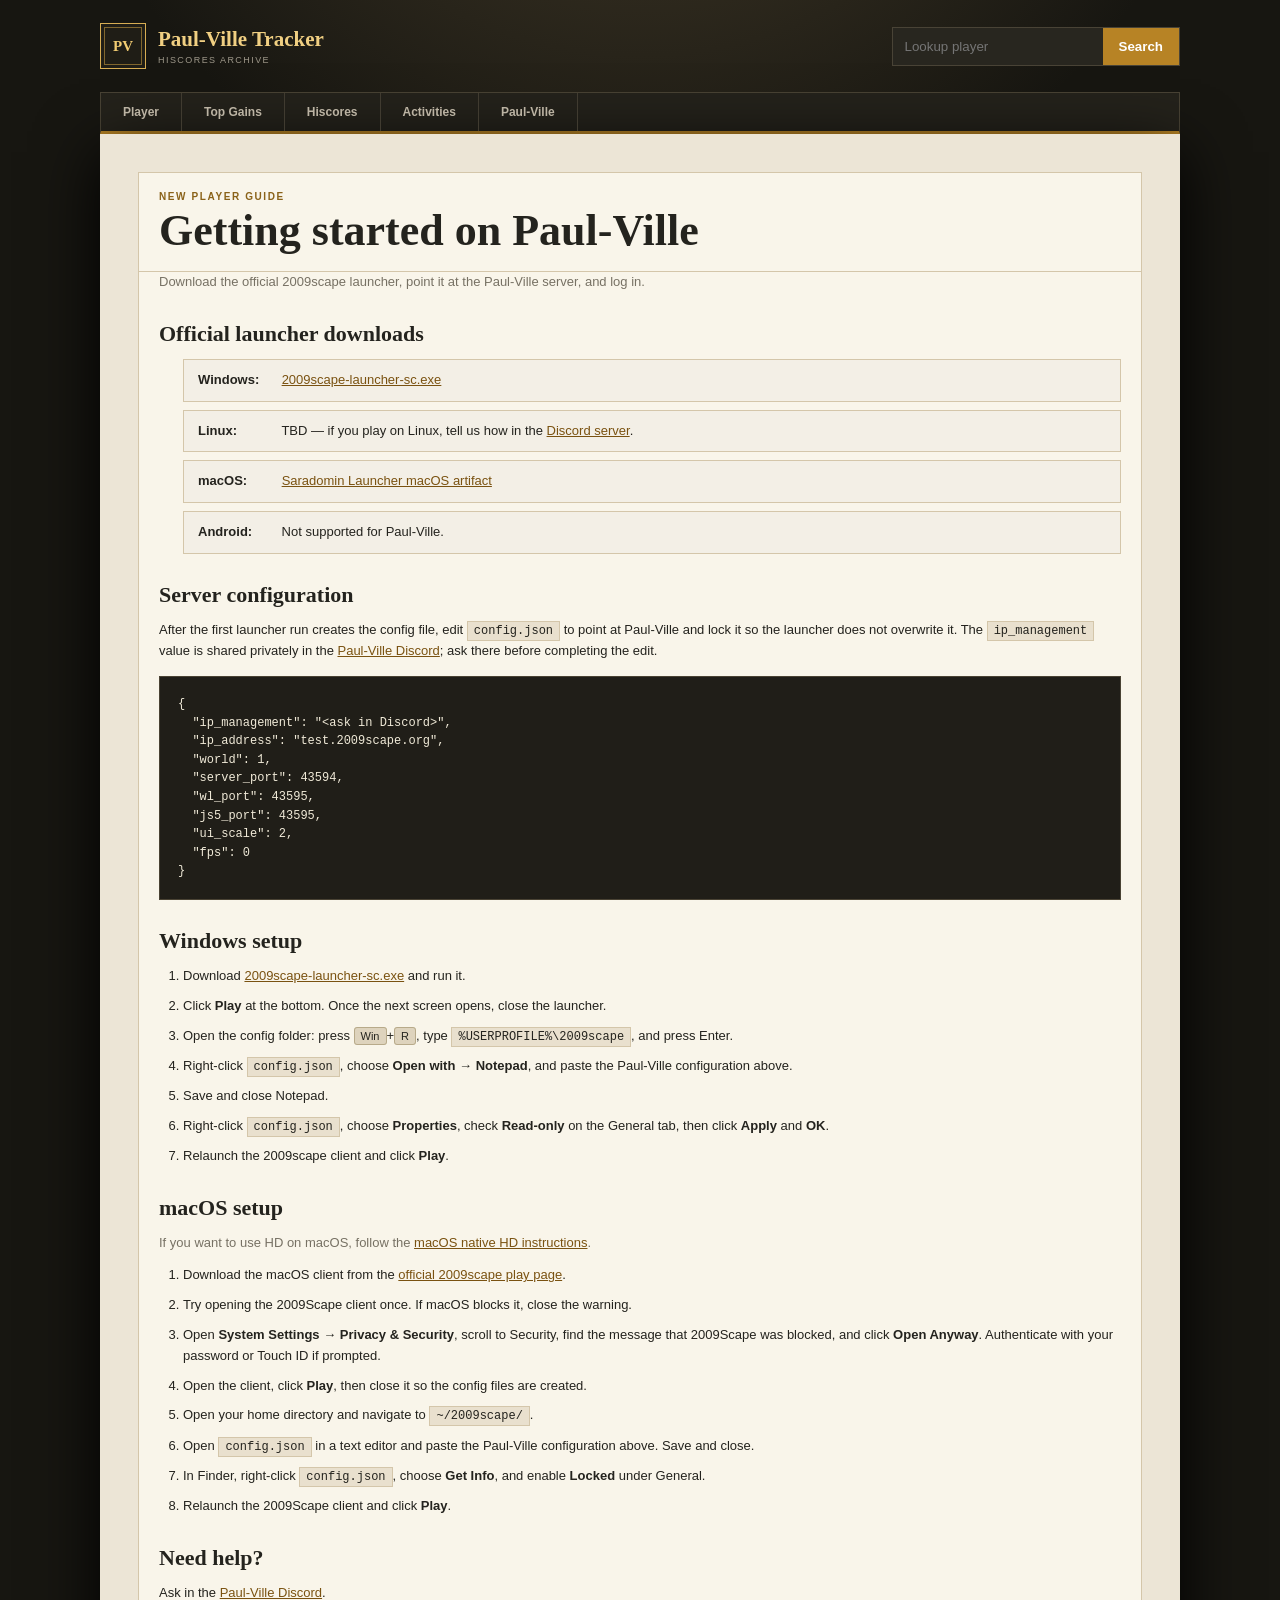
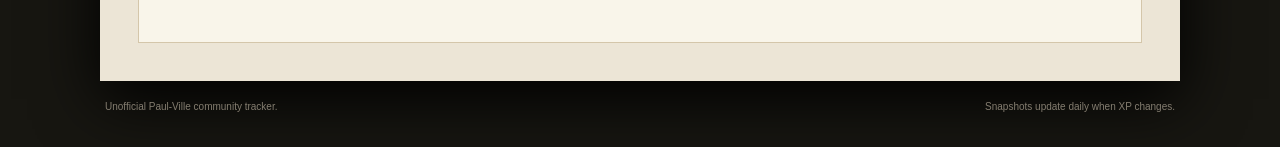
<file: site/getting-started.html>
<!doctype html>
<html lang="en">
<head>
  <meta charset="utf-8"><meta name="viewport" content="width=device-width,initial-scale=1">
  <meta name="description" content="How to download the 2009scape launcher and connect to Paul-Ville.">
  <meta property="og:title" content="Paul-Ville Tracker - Getting Started"><meta property="og:description" content="Download the launcher and join Paul-Ville."><meta property="og:image" content="./og.png"><meta name="twitter:card" content="summary_large_image">
  <title>Paul-Ville Tracker - Getting Started</title><link rel="stylesheet" href="./styles.css"><script src="./app.js" defer></script>
</head>
<body data-page="server">
  <header class="masthead"><a class="brand" href="./gains.html"><span class="brand-rune">PV</span><span><strong>Paul-Ville Tracker</strong><small>Hiscores archive</small></span></a><form id="lookup" class="lookup"><input id="lookup-name" maxlength="12" placeholder="Lookup player" aria-label="Player name"><button>Search</button></form></header>
  <button class="nav-toggle" aria-expanded="false" aria-controls="site-nav" aria-label="Toggle navigation">Menu</button><nav class="nav" id="site-nav"><a href="./player.html">Player</a><a href="./gains.html">Top Gains</a><a href="./hiscores.html">Hiscores</a><a href="./activity.html">Activities</a><a href="./paul-ville.html">Paul-Ville</a></nav>
  <main class="shell">
    <section class="panel">
      <div class="panel-title"><p class="kicker">New player guide</p><h1>Getting started on Paul-Ville</h1></div>
      <div class="content">
        <p class="muted">Download the official 2009scape launcher, point it at the Paul-Ville server, and log in.</p>

        <h2>Official launcher downloads</h2>
        <ul class="download-list">
          <li><strong>Windows:</strong> <a href="https://gitlab.com/2009scape/Saradomin-Launcher/-/jobs/artifacts/master/raw/Saradomin/2009scape-launcher-sc.exe?job=pack_windows_sc" target="_blank" rel="noreferrer">2009scape-launcher-sc.exe</a></li>
          <li><strong>Linux:</strong> TBD — if you play on Linux, tell us how in the <a href="https://discord.gg/ewHjPNDGW" target="_blank" rel="noreferrer">Discord server</a>.</li>
          <li><strong>macOS:</strong> <a href="https://gitlab.com/2009scape/Saradomin-Launcher/-/jobs/artifacts/master/download?job=pack_macos_sc" target="_blank" rel="noreferrer">Saradomin Launcher macOS artifact</a></li>
          <li><strong>Android:</strong> Not supported for Paul-Ville.</li>
        </ul>

        <h2>Server configuration</h2>
        <p>After the first launcher run creates the config file, edit <code>config.json</code> to point at Paul-Ville and lock it so the launcher does not overwrite it. The <code>ip_management</code> value is shared privately in the <a href="https://discord.gg/ewHjPNDGW" target="_blank" rel="noreferrer">Paul-Ville Discord</a>; ask there before completing the edit.</p>
        <pre class="code-block">{
  "ip_management": "&lt;ask in Discord&gt;",
  "ip_address": "test.2009scape.org",
  "world": 1,
  "server_port": 43594,
  "wl_port": 43595,
  "js5_port": 43595,
  "ui_scale": 2,
  "fps": 0
}</pre>

        <h2>Windows setup</h2>
        <ol>
          <li>Download <a href="https://gitlab.com/2009scape/Saradomin-Launcher/-/jobs/artifacts/master/raw/Saradomin/2009scape-launcher-sc.exe?job=pack_windows_sc" target="_blank" rel="noreferrer">2009scape-launcher-sc.exe</a> and run it.</li>
          <li>Click <strong>Play</strong> at the bottom. Once the next screen opens, close the launcher.</li>
          <li>Open the config folder: press <kbd>Win</kbd>+<kbd>R</kbd>, type <code>%USERPROFILE%\2009scape</code>, and press Enter.</li>
          <li>Right-click <code>config.json</code>, choose <strong>Open with</strong> → <strong>Notepad</strong>, and paste the Paul-Ville configuration above.</li>
          <li>Save and close Notepad.</li>
          <li>Right-click <code>config.json</code>, choose <strong>Properties</strong>, check <strong>Read-only</strong> on the General tab, then click <strong>Apply</strong> and <strong>OK</strong>.</li>
          <li>Relaunch the 2009scape client and click <strong>Play</strong>.</li>
        </ol>

        <h2>macOS setup</h2>
        <p class="muted">If you want to use HD on macOS, follow the <a href="https://forum.2009scape.org/viewtopic.php?t=615-macos-native-hd" target="_blank" rel="noreferrer">macOS native HD instructions</a>.</p>
        <ol>
          <li>Download the macOS client from the <a href="https://2009scape.org/site/game_guide/play.html" target="_blank" rel="noreferrer">official 2009scape play page</a>.</li>
          <li>Try opening the 2009Scape client once. If macOS blocks it, close the warning.</li>
          <li>Open <strong>System Settings</strong> → <strong>Privacy &amp; Security</strong>, scroll to Security, find the message that 2009Scape was blocked, and click <strong>Open Anyway</strong>. Authenticate with your password or Touch ID if prompted.</li>
          <li>Open the client, click <strong>Play</strong>, then close it so the config files are created.</li>
          <li>Open your home directory and navigate to <code>~/2009scape/</code>.</li>
          <li>Open <code>config.json</code> in a text editor and paste the Paul-Ville configuration above. Save and close.</li>
          <li>In Finder, right-click <code>config.json</code>, choose <strong>Get Info</strong>, and enable <strong>Locked</strong> under General.</li>
          <li>Relaunch the 2009Scape client and click <strong>Play</strong>.</li>
        </ol>

        <h2>Need help?</h2>
        <p>Ask in the <a href="https://discord.gg/ewHjPNDGW" target="_blank" rel="noreferrer">Paul-Ville Discord</a>.</p>
      </div>
    </section>
  </main>
  <footer><span>Unofficial Paul-Ville community tracker.</span><span>Snapshots update daily when XP changes.</span></footer>
</body>
</html>
</file>
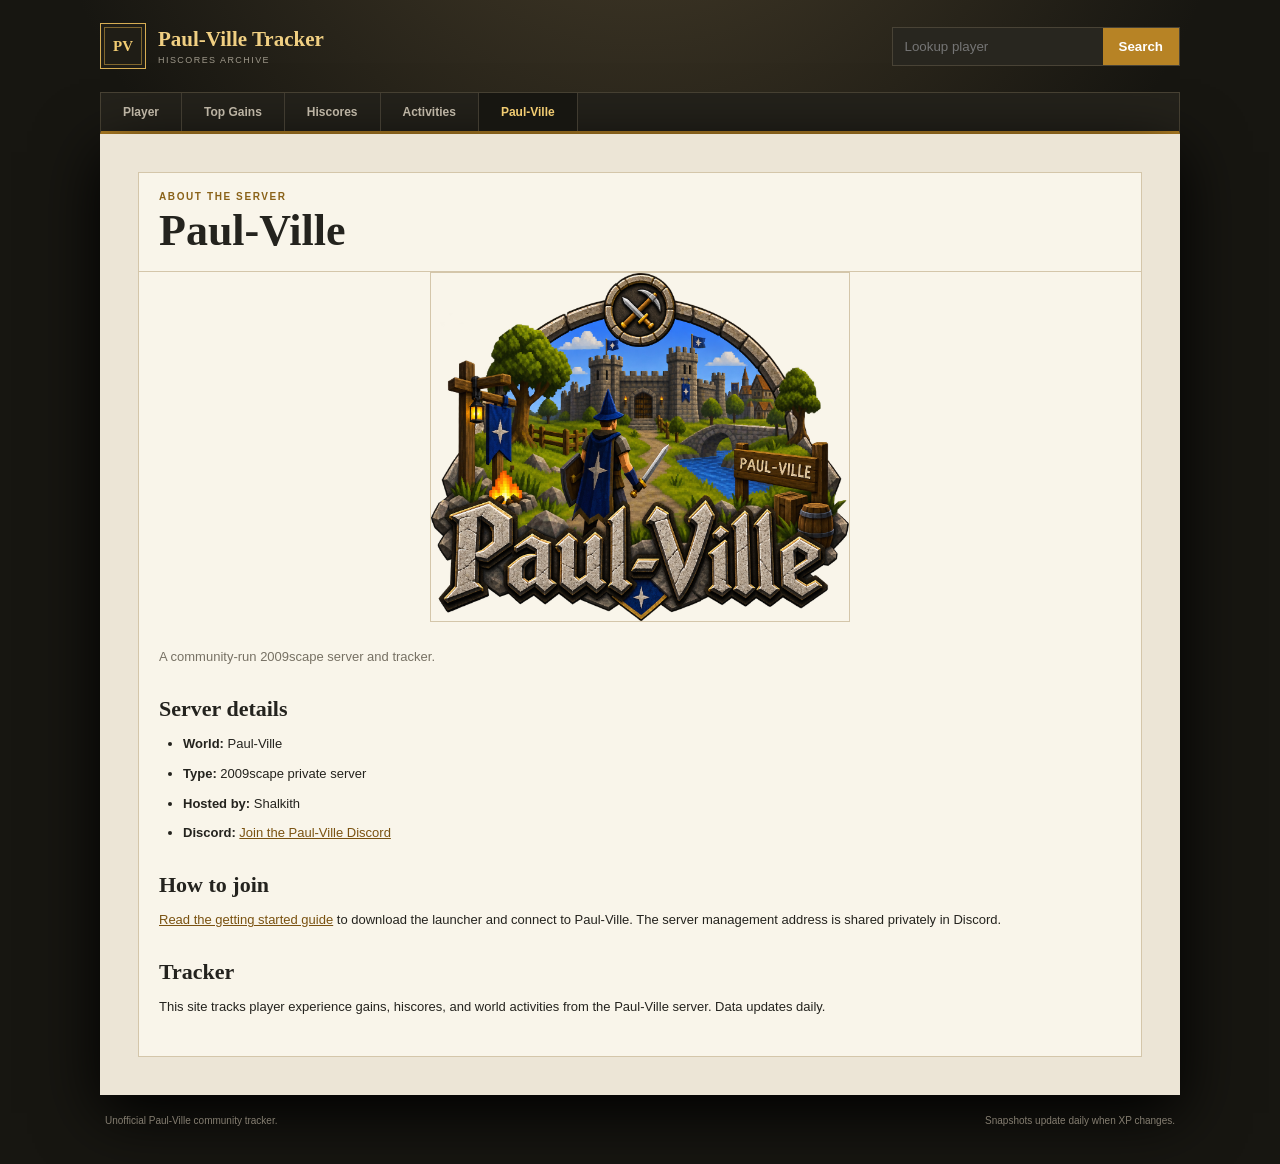
<file: site/paul-ville.html>
<!doctype html>
<html lang="en">
<head>
  <meta charset="utf-8"><meta name="viewport" content="width=device-width,initial-scale=1">
  <meta name="description" content="About the Paul-Ville 2009scape server.">
  <meta property="og:title" content="Paul-Ville Tracker - Server"><meta property="og:description" content="Community-run 2009scape server."><meta property="og:image" content="./og.png"><meta name="twitter:card" content="summary_large_image">
  <title>Paul-Ville Tracker - Server</title><link rel="stylesheet" href="./styles.css"><script src="./app.js" defer></script>
</head>
<body data-page="server">
  <header class="masthead"><a class="brand" href="./gains.html"><span class="brand-rune">PV</span><span><strong>Paul-Ville Tracker</strong><small>Hiscores archive</small></span></a><form id="lookup" class="lookup"><input id="lookup-name" maxlength="12" placeholder="Lookup player" aria-label="Player name"><button>Search</button></form></header>
  <button class="nav-toggle" aria-expanded="false" aria-controls="site-nav" aria-label="Toggle navigation">Menu</button><nav class="nav" id="site-nav"><a href="./player.html">Player</a><a href="./gains.html">Top Gains</a><a href="./hiscores.html">Hiscores</a><a href="./activity.html">Activities</a><a class="active" href="./paul-ville.html">Paul-Ville</a></nav>
  <main class="shell">
    <section class="panel">
      <div class="panel-title"><p class="kicker">About the server</p><h1>Paul-Ville</h1></div>
      <div class="content">
        <p class="server-banner"><img src="./images/paulville-transparent.png" alt="Paul-Ville banner"></p>
        <p class="muted">A community-run 2009scape server and tracker.</p>

        <h2>Server details</h2>
        <ul>
          <li><strong>World:</strong> Paul-Ville</li>
          <li><strong>Type:</strong> 2009scape private server</li>
          <li><strong>Hosted by:</strong> Shalkith</li>
          <li><strong>Discord:</strong> <a href="https://discord.gg/ewHjPNDGW" target="_blank" rel="noreferrer">Join the Paul-Ville Discord</a></li>
        </ul>

        <h2>How to join</h2>
        <p><a href="./getting-started.html">Read the getting started guide</a> to download the launcher and connect to Paul-Ville. The server management address is shared privately in Discord.</p>

        <h2>Tracker</h2>
        <p>This site tracks player experience gains, hiscores, and world activities from the Paul-Ville server. Data updates daily.</p>
      </div>
    </section>
  </main>
  <footer><span>Unofficial Paul-Ville community tracker.</span><span>Snapshots update daily when XP changes.</span></footer>
</body>
</html>
</file>
<file: site/styles.css>
:root{--black:#11110f;--ink:#24231e;--muted:#777164;--paper:#ece5d6;--panel:#f9f5ea;--gold:#b78325;--gold2:#e2bd66;--green:#44845e;--red:#a9473f;--line:#d4c6aa}*{box-sizing:border-box}html{background:#080807}body{margin:0;color:var(--ink);background:radial-gradient(circle at 50% -20%,#4a402c 0,transparent 38rem),#171611;font-family:Arial,sans-serif;min-height:100vh;overflow-x:hidden}.masthead,.nav,.shell,footer{width:min(1080px,calc(100% - 30px));margin:auto}.masthead{height:92px;display:flex;align-items:center;justify-content:space-between}.brand{display:flex;align-items:center;gap:12px;color:#fff;text-decoration:none}.brand-rune{display:grid;place-items:center;width:46px;height:46px;border:1px solid #d7ad53;background:#1f1d16;color:#f2cc72;font:800 15px Georgia;box-shadow:inset 0 0 0 3px #1f1d16,inset 0 0 0 4px #80662e}.brand strong,.brand small{display:block}.brand strong{font:700 21px Georgia;color:#f0cf82}.brand small{margin-top:3px;color:#9d9789;font-size:9px;text-transform:uppercase;letter-spacing:.16em}.lookup{display:flex;background:#28261f;border:1px solid #494336}.lookup input{width:210px;padding:11px 12px;color:#eee;background:transparent;border:0;outline:0}.lookup button,.button{padding:11px 16px;border:0;background:var(--gold);color:#fff;font-weight:700;text-decoration:none}.nav{display:flex;background:#24221b;border:1px solid #484234;border-bottom:3px solid var(--gold)}.nav a{padding:12px 22px;color:#bbb3a3;text-decoration:none;font-size:12px;font-weight:700;border-right:1px solid #403b30}.nav a.active,.nav a:hover{color:#f2cc72;background:#171611}.shell{min-height:650px;padding:38px;background:var(--paper);box-shadow:0 18px 60px #000}.player-heading,.leader-heading{display:flex;justify-content:space-between;align-items:end;margin-bottom:25px}.kicker{margin:0 0 7px;color:#8a6219;font-size:10px;font-weight:800;text-transform:uppercase;letter-spacing:.16em}h1,h2{font-family:Georgia,serif}h1{margin:0;font-size:44px;line-height:1}h2{margin:0;font-size:24px}.muted{color:var(--muted);font-size:12px}.button{display:inline-block}.button.secondary{background:var(--ink)}.summary{display:grid;grid-template-columns:repeat(4,1fr);gap:8px;margin-bottom:18px}.summary article{padding:17px 19px;background:var(--panel);border:1px solid var(--line);border-top:3px solid var(--gold)}.summary span,.summary strong{display:block}.summary span{color:var(--muted);font-size:9px;font-weight:700;text-transform:uppercase;letter-spacing:.1em}.summary strong{margin-top:7px;font:500 25px Georgia}.period-bar{display:flex;align-items:center;margin-bottom:18px;background:#ded3bd;border:1px solid #c9b99a}.period-bar button{padding:10px 20px;border:0;border-right:1px solid #bbaa89;background:transparent;font-size:11px;font-weight:800}.period-bar button.active{background:var(--ink);color:#f2cc72}.period-bar span{margin-left:auto;padding-right:14px;color:var(--muted);font-size:10px}.profile-grid{display:grid;grid-template-columns:1.6fr 1fr;gap:16px}.panel{background:var(--panel);border:1px solid var(--line)}.panel-title{padding:18px 20px;border-bottom:1px solid var(--line)}.skill-head,.skill-row,.leader-head,.leader-row{display:grid;align-items:center}.skill-head,.skill-row{grid-template-columns:1.4fr .6fr 1fr 1fr}.skill-head,.leader-head{min-height:33px;padding:0 18px;background:#2a2821;color:#ccc3b2;font-size:9px;font-weight:800;text-transform:uppercase;letter-spacing:.08em}.skill-row{min-height:41px;padding:0 18px;border-bottom:1px solid #e1d8c7;font-size:12px}.skill-row:last-child{border:0}.skill-name{display:flex;align-items:center;gap:9px;font-family:Georgia,serif;font-weight:700}.skill-name i,.skill-chip i{display:grid;place-items:center;width:22px;height:22px;background:#e1d4ba;border:1px solid #c6b38d;color:#76500f;font-style:normal;font-size:11px}.gain{color:#aaa39a}.gain.positive{color:var(--green);font-weight:800}.record-panel{margin-bottom:16px}.record-panel dl{margin:0;padding:7px 20px 12px}.record-panel dl div{display:flex;justify-content:space-between;padding:11px 0;border-bottom:1px solid #e1d8c7}.record-panel dt{color:var(--muted);font-size:11px}.record-panel dd{margin:0;color:var(--green);font-weight:800;font-size:12px}.chart{height:210px;padding:18px}.chart svg{width:100%;height:100%;overflow:visible}.chart .grid{stroke:#ddd2bd;stroke-dasharray:3 4}.chart .line{fill:none;stroke:var(--gold);stroke-width:3}.chart .area{fill:rgba(183,131,37,.12)}.chart text{fill:var(--muted);font-size:9px}.notice{min-height:500px;display:grid;place-items:center;align-content:center;text-align:center}.notice>span{display:grid;place-items:center;width:48px;height:48px;border:1px solid var(--gold);border-radius:50%;color:#805d1f;font-weight:800}.notice h1{margin:17px 0 5px;font-size:28px}.notice p{color:var(--muted);font-size:12px}.notice .button{margin-top:13px}.spinner{border-right-color:transparent!important;animation:spin .8s linear infinite}@keyframes spin{to{transform:rotate(360deg)}}.gains-shell{padding-top:44px}.period-bar.compact{margin:0}.skill-picker{padding:18px 20px;margin-bottom:16px}.skill-picker>div{display:flex;flex-wrap:wrap;gap:6px}.skill-chip{display:flex;align-items:center;gap:7px;padding:6px 9px;border:1px solid var(--line);background:#eee5d4;color:var(--ink);font-size:10px;font-weight:700}.skill-chip.active{background:var(--ink);color:#f2cc72;border-color:var(--ink)}.leaderboard-title{display:flex;justify-content:space-between;align-items:end}.leader-head,.leader-row{grid-template-columns:.45fr 1.5fr 1fr 1fr}.leader-row{min-height:48px;padding:0 18px;border-bottom:1px solid #e1d8c7;font-size:12px}.leader-row .rank{font:700 18px Georgia;color:#998d78}.leader-row:nth-child(-n+3) .rank{color:var(--gold)}.leader-row a{color:var(--ink);font:700 14px Georgia}.leader-row .positive{color:var(--green);font-weight:800}.empty{padding:60px;text-align:center;color:var(--muted)}footer{display:flex;justify-content:space-between;padding:20px 5px 38px;color:#847d70;font-size:10px}

[hidden]{display:none!important}

.skill-name i img,.skill-chip i img{display:block;max-width:20px;max-height:20px;image-rendering:auto}

.activity-grid{display:grid;grid-template-columns:repeat(3,1fr);gap:10px;margin-bottom:18px}.activity-grid article{display:flex;align-items:center;gap:14px;padding:20px;background:var(--panel);border:1px solid var(--line);border-top:3px solid var(--gold)}.activity-grid article>div>span,.activity-grid small{display:block;color:var(--muted);font-size:9px;font-weight:700;text-transform:uppercase;letter-spacing:.08em}.activity-grid strong{display:block;margin:5px 0;font:500 25px Georgia}.activity-icon{display:grid;place-items:center;width:42px;height:42px;background:#e1d4ba;border:1px solid #c6b38d}.activity-icon img{max-width:28px;max-height:28px}.activity-head,.activity-row{display:grid;grid-template-columns:1.5fr 1fr 1fr;align-items:center}.activity-head{min-height:33px;padding:0 18px;background:#2a2821;color:#ccc3b2;font-size:9px;font-weight:800;text-transform:uppercase;letter-spacing:.08em}.activity-row{min-height:52px;padding:0 18px;border-bottom:1px solid #e1d8c7;font-size:12px}.activity-row>span{display:flex;align-items:center;gap:10px;font:700 14px Georgia}.activity-row img{width:22px;height:22px;object-fit:contain}.activity-row .positive{color:var(--green)}@media(max-width:760px){.activity-grid{grid-template-columns:1fr}}@media(max-width:520px){.activity-head,.activity-row{grid-template-columns:1.25fr 1fr .8fr;padding:0 10px}}

.activity-group{margin-bottom:18px}.activity-group>.kicker{margin-bottom:8px}

.mode-filters{display:flex;gap:18px;padding:14px 18px;margin-bottom:16px}.mode-filters label{display:grid;gap:5px}.mode-filters label>span{color:var(--muted);font-size:9px;font-weight:800;text-transform:uppercase;letter-spacing:.08em}.mode-filters select{min-width:190px;padding:9px 32px 9px 10px;border:1px solid var(--line);background:#eee5d4;color:var(--ink);font-weight:700}.leader-player{display:grid;gap:3px}.leader-player small{color:var(--muted);font-size:9px;font-weight:700;text-transform:uppercase;letter-spacing:.04em}@media(max-width:520px){.mode-filters{display:grid;grid-template-columns:1fr 1fr;gap:8px}.mode-filters select{width:100%;min-width:0}}

.leader-controls{display:flex;align-items:flex-end;justify-content:flex-end;gap:8px}.leader-controls .mode-filters{margin:0;padding:0;border:0;background:transparent;gap:8px}.leader-controls .mode-filters select{min-width:145px}.leader-controls .period-bar{flex:none}@media(max-width:760px){.leader-heading{flex-wrap:wrap}.leader-controls{width:100%;justify-content:space-between;flex-wrap:wrap}.leader-controls .mode-filters{flex:1}.leader-controls .mode-filters label{flex:1}.leader-controls .mode-filters select{width:100%;min-width:0}}@media(max-width:520px){.leader-controls{display:grid}.leader-controls .mode-filters{display:grid;grid-template-columns:1fr 1fr}.leader-controls .period-bar{width:100%;margin-top:4px}}

@media(max-width:760px){.nav{overflow-x:auto}.nav a{flex:0 0 auto}}

/* Content pages (getting started, server info) */
.content{padding:0 20px 26px}
.content>:first-child{margin-top:0}
.content h2{margin:28px 0 12px;font-size:22px}
.content p,.content li{line-height:1.6;font-size:13px}
.content p{margin:12px 0}
.content ul,.content ol{padding-left:24px;margin:12px 0}
.content li{margin-bottom:9px}
.content a{color:#7a5211;text-decoration:underline}
.content a:hover{color:#b78325}
.content code{background:#e9e0ce;padding:2px 6px;border:1px solid #d4c6aa;font-family:Consolas,monospace;font-size:12px}
.content pre.code-block{background:#201e18;color:#f0ead8;padding:18px;border:1px solid #4a4334;overflow-x:auto;font-family:Consolas,monospace;font-size:12px;line-height:1.55;margin:14px 0;border-radius:0}
.content kbd{background:#ded3bd;border:1px solid #b8aa8a;padding:2px 6px;font-family:sans-serif;font-size:11px;border-radius:3px}
.content .server-banner{text-align:center;margin:0 0 18px}
.content .server-banner img{max-width:min(100%,420px);height:auto;border:1px solid var(--line)}
.download-list{list-style:none;padding-left:0}
.download-list li{padding:10px 14px;background:#f3efe6;border:1px solid var(--line);margin-bottom:8px}
.download-list li strong{display:inline-block;min-width:80px}
@media(max-width:520px){.content{padding:0 14px 22px}.download-list li strong{display:block;margin-bottom:4px}}

/* Mobile responsive improvements */
.nav-toggle{display:none}
@media(max-width:760px){
  .masthead{height:auto;flex-wrap:wrap;gap:12px;padding:16px 0}
  .brand-rune{width:40px;height:40px;font-size:13px}
  .brand strong{font-size:18px}
  .brand small{font-size:8px}
  .lookup input{width:100%;min-width:0}
  .nav-toggle{display:block;width:100%;padding:10px 14px;background:var(--ink);color:#f2cc72;border:1px solid #484234;font-weight:700;text-align:left}
  .nav{display:none;flex-direction:column;border-top:0}
  .nav.open{display:flex}
  .nav a{border-right:0;border-bottom:1px solid #403b30;padding:12px 16px}
  .shell{padding:22px}
  .summary{grid-template-columns:repeat(2,1fr)}
  .profile-grid{grid-template-columns:1fr}
  .skill-head,.skill-row{grid-template-columns:1.2fr .5fr 1fr}
  .skill-head>*:last-child,.skill-row>*:last-child{display:none}
  .leader-head,.leader-row{grid-template-columns:.4fr 1.3fr 1fr}
  .leader-head>*:last-child,.leader-row>*:last-child{display:none}
  .leader-controls{flex-wrap:wrap}
  .leader-controls .mode-filters{flex:1}
  .leader-controls .mode-filters select{width:100%;min-width:0}
  .player-heading,.leader-heading{flex-wrap:wrap;gap:14px}
  .player-heading .button,.leader-heading .button{width:100%;text-align:center}
  h1{font-size:34px}
  h2{font-size:20px}
  .period-bar span{display:none}
  .period-bar button{flex:1}
}
@media(max-width:520px){
  .masthead{display:block}
  .lookup{margin-top:12px}
  .shell{width:100%;padding:18px}
  .summary{grid-template-columns:1fr 1fr;gap:5px}
  .summary article{padding:13px}
  .summary strong{font-size:20px}
  .player-heading{display:block}
  .leader-heading{display:block}
  .leader-controls{display:grid;gap:8px}
  .leader-controls .mode-filters{display:grid;grid-template-columns:1fr 1fr;gap:8px}
  .leader-controls .period-bar{width:100%}
  .skill-picker{padding:14px}
  .skill-chip{padding:5px;font-size:9px}
  .chart-panel{display:none}
  .leader-head,.leader-row{grid-template-columns:.4fr 1.3fr .8fr;padding:0 10px;font-size:11px}
  .skill-head,.skill-row{padding:0 10px;font-size:11px}
  footer{display:block;line-height:1.7;text-align:center}
  .download-list li{font-size:12px}
  .content{padding:0 14px 22px}
  .content h2{font-size:20px}
}
@media(max-width:360px){
  h1{font-size:28px}
  .brand strong{font-size:16px}
  .summary{grid-template-columns:1fr}
}
</file>
